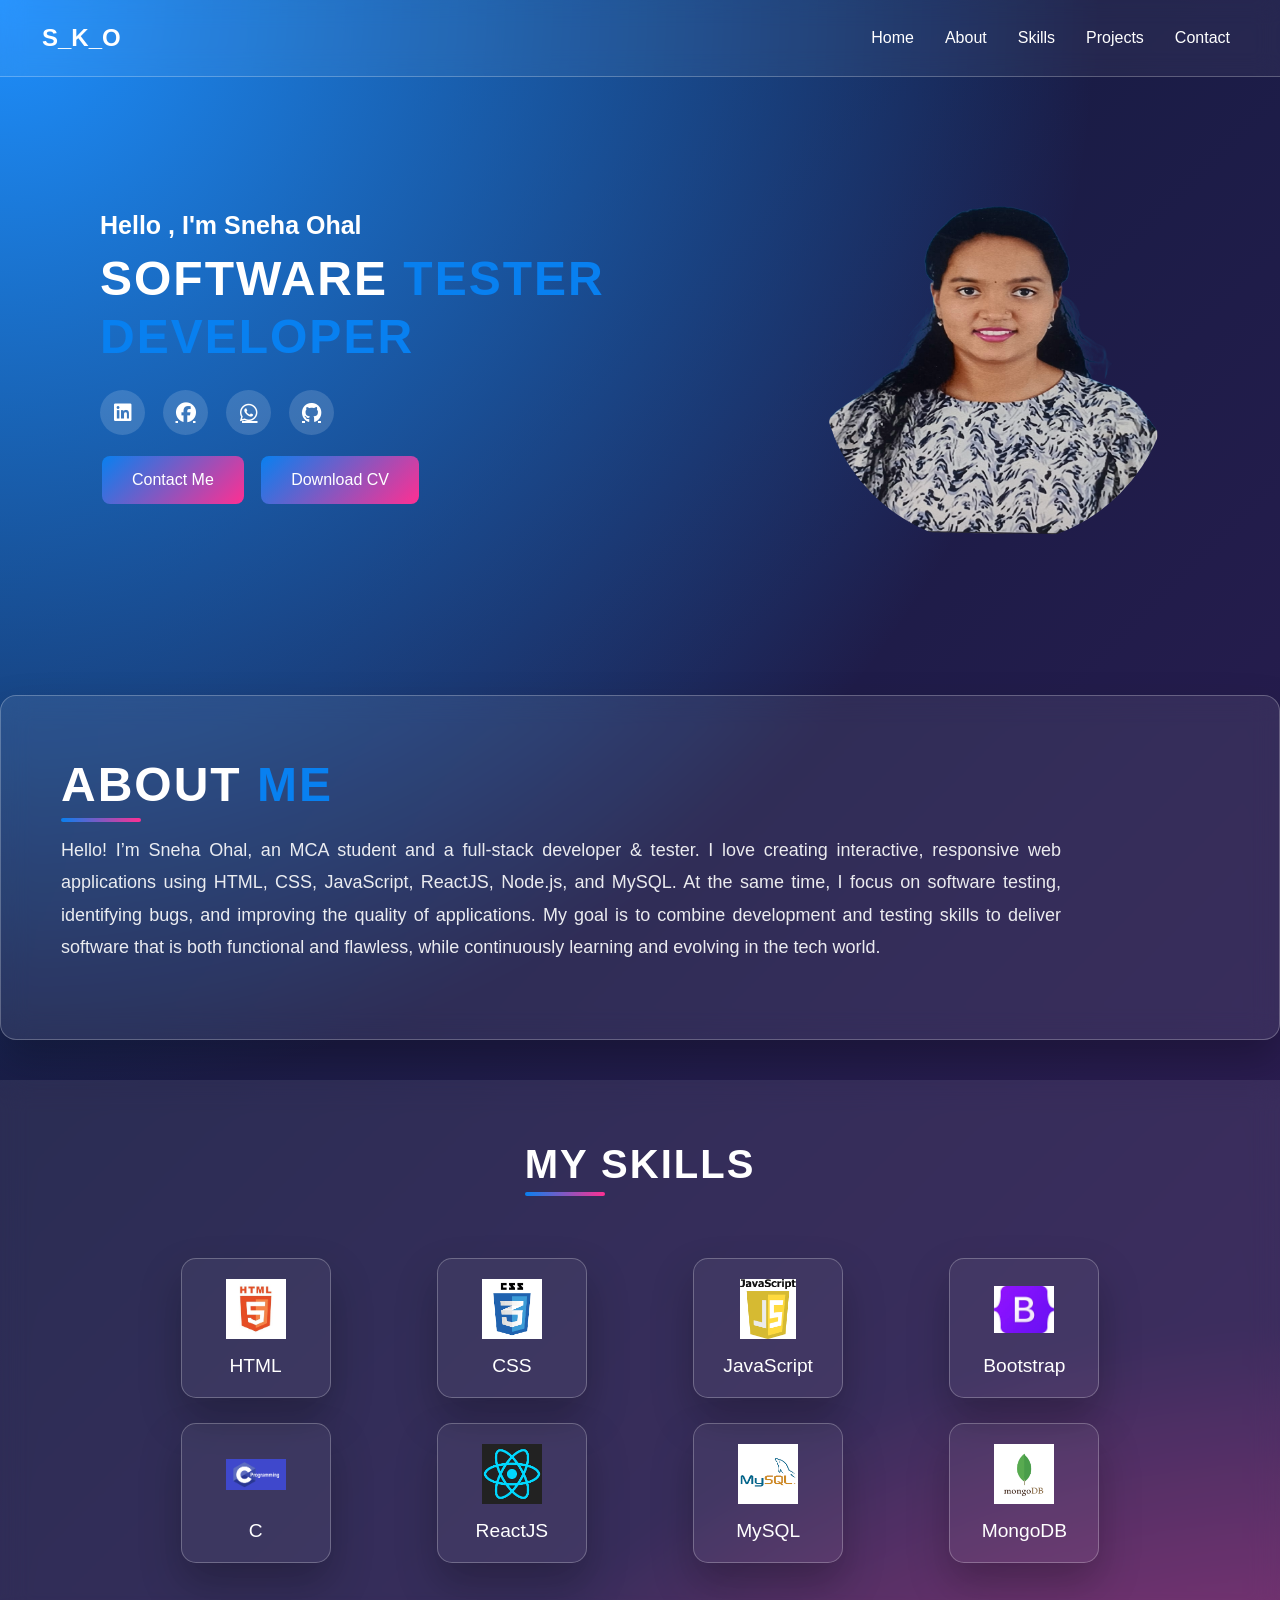
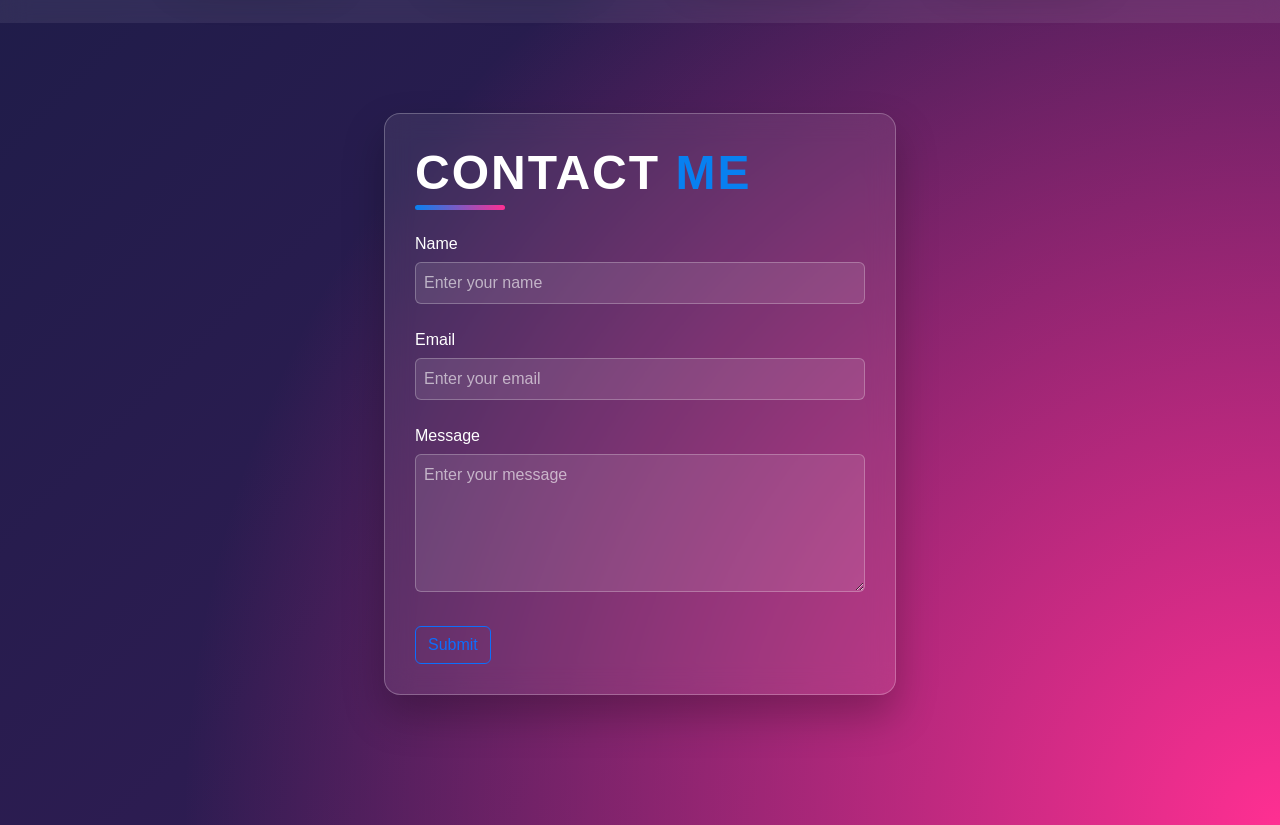
<file: index.html>
<!doctype html>
<html lang="en">
  <head>
    <meta charset="UTF-8" />
    <meta name="viewport" content="width=device-width, initial-scale=1.0" />
    <title>Sneha portfolio</title>

    <link
      href="https://cdn.jsdelivr.net/npm/bootstrap@5.3.8/dist/css/bootstrap.min.css"
      rel="stylesheet"
    />
    <script src="https://cdn.jsdelivr.net/npm/bootstrap@5.3.8/dist/js/bootstrap.bundle.min.js"></script>
    <link
      rel="stylesheet"
      href="https://cdnjs.cloudflare.com/ajax/libs/font-awesome/6.5.1/css/all.min.css"
    />

    <link rel="stylesheet" href="index.css" />
  </head>

  <body>
    <div class="maindiv">
      <section>
        <nav class="navbar navbar-expand-lg fixed-top">
          <div class="container-fluid">
            <a class="navbar-brand logo" href="#">S_K_O</a>
            <button
              class="navbar-toggler"
              type="button"
              data-bs-toggle="collapse"
              data-bs-target="#mynav"
            >
              <span class="navbar-toggler-icon"></span>
            </button>

            <div class="collapse navbar-collapse" id="mynav">
              <ul class="navbar-nav ms-auto">
                <li class="nav-item">
                  <a class="nav-link active" href="#home">Home</a>
                </li>
                <li class="nav-item">
                  <a class="nav-link" href="#about">About</a>
                </li>
                <li class="nav-item">
                  <a class="nav-link" href="#skills">Skills</a>
                </li>
                <li class="nav-item">
                  <a class="nav-link" href="#project">Projects</a>
                </li>
                <li class="nav-item">
                  <a class="nav-link" href="#contact">Contact</a>
                </li>
              </ul>
            </div>
          </div>
        </nav>
      </section>
      <!-- home section -->
      <section class="section2">
        <div class="home" id="home">
          <div class="home-text">
            <h1 class="text-white">Hello , I'm Sneha Ohal</h1>
            <!-- <h1 class="text-white">Sneha Ohal</h1> -->
            <h3>Software <span>Tester</span><br><span>Developer</span></h3>
            <!-- <p class="text-white">
                            Lorem ipsum dolor sit amet consectetur adipisicing elit.
                            Dicta
                            consequuntur magnam fuga asperiores iusto harum eveniet
                            odit at
                            recusandae, ut officiis accusantium temporibus atque,
                            dolore
                            blanditiis? Consequuntur quisquam rem earum.
                        </p> -->
            <div class="social-icons">
              <a href="https://www.linkedin.com/" target="_blank">
                <i class="fa-brands fa-linkedin"></i>
              </a>

              <a href="https://www.facebook.com/" target="_blank">
                <i class="fa-brands fa-facebook"></i>
              </a>

              <a href="https://wa.me/919876543210" target="_blank">
                <i class="fa-brands fa-whatsapp"></i>
              </a>

              <a href="https://github.com/" target="_blank">
                <i class="fa-brands fa-github"></i>
              </a>
            </div>

            <div class="imgdiv">
              <img src="./img/sneha.png" class="img" alt="Sneha" />
            </div>
            <div class="button-group">
              <a href="#contact" class="btn btn-outline-primary">Contact Me</a>
              <a href="./img/sne.pdf" class="btn btn-outline-primary" download
                >Download CV</a
              >
            </div>
          </div>
        </div>
      </section>
      <!-- section about -->
      <section class="About_section" id="about">
        <div class="about">
          <h2>ABOUT <span>ME</span></h2>
          <p>
            Hello! I’m Sneha Ohal, an MCA student and a full-stack developer &
            tester. I love creating interactive, responsive web applications
            using HTML, CSS, JavaScript, ReactJS, Node.js, and MySQL. At the
            same time, I focus on software testing, identifying bugs, and
            improving the quality of applications. My goal is to combine
            development and testing skills to deliver software that is both
            functional and flawless, while continuously learning and evolving in
            the tech world.
          </p>
        </div>
      </section>

      <!-- section skills -->

      <section class="skills" id="skills">
        <h2>My Skills</h2>
        <div class="card-skills">
          <div class="card-skill">
            <img src="./img/html1.png" alt="HTML" />
            <h3>HTML</h3>
          </div>
          <div class="card-skill">
            <img src="./img/css.png" alt="CSS" />
            <h3>CSS</h3>
          </div>
          <div class="card-skill">
            <img src="./img/js.png" alt="JavaScript" />
            <h3>JavaScript</h3>
          </div>
          <div class="card-skill">
            <img src="./img/bt.png" alt="Bootstrap" />
            <h3>Bootstrap</h3>
          </div>
          <div class="card-skill">
            <img src="./img/c.png" alt="C" />
            <h3>C</h3>
          </div>
          <div class="card-skill">
            <img src="./img/react.png" alt="ReactJS" />
            <h3>ReactJS</h3>
          </div>
          <div class="card-skill">
            <img src="./img/my.png" alt="MySQL" />
            <h3>MySQL</h3>
          </div>
          <div class="card-skill">
            <img src="./img/MB.png" alt="MongoDB" />
            <h3>MongoDB</h3>
          </div>
        </div>
      </section>

      <!-- section contact -->
      <section class="contact" id="contact">
        <h2>Contact <span>Me</span></h2>

        <form action="#" class="form">
          <div class="mb-4">
            <label class="form-label" for="name">Name</label>
            <input
              type="text"
              id="name"
              class="form-control"
              placeholder="Enter your name"
            />
          </div>

          <div class="mb-4">
            <label class="form-label" for="email">Email</label>
            <input
              type="email"
              id="email"
              class="form-control"
              placeholder="Enter your email"
            />
          </div>

          <div class="mb-4">
            <label class="form-label" for="message">Message</label>
            <textarea
              id="message"
              class="form-control"
              rows="5"
              placeholder="Enter your message"
            ></textarea>
          </div>

          <button type="submit" class="btn btn-outline-primary">Submit</button>
        </form>
      </section>
      <section></section>
    </div>
  </body>
</html>
</file>
<file: index.css>
* {
  margin: 0;
  padding: 0;
  box-sizing: border-box;
  font-family: Arial, sans-serif;
}

body {
  min-height: 100vh;
}

.maindiv {
  min-height: 100vh;
  background:
    radial-gradient(circle at top left, #1e90ff, transparent 40%),
    radial-gradient(circle at bottom right, #ff2f92, transparent 40%),
    linear-gradient(135deg, #0b1c3d, #3b1c5a);
}

.navbar {
  backdrop-filter: blur(12px);
  -webkit-backdrop-filter: blur(12px);
  border-bottom: 1px solid rgba(255, 255, 255, 0.25);
  padding: 15px 30px;
  background-color: rgba(255, 255, 255, 0.05) !important;
}

.navbar-brand {
  margin-right: auto;
  font-weight: bold;
  font-size: 24px;
  color: white !important;
}

.navbar-nav {
  margin-left: auto;
}

.nav-link {
  color: white !important;
  margin-left: 15px;
}

.section2 {
  margin-right: 50px;
  margin-left: 50px;
  margin-bottom: 50px;
  display: grid;
}

section {
  padding-top: 80px;
}

section#home {
  padding-top: 150px;
}

.home {
  color: white;
  padding: 50px;
}

.home {
  font-size: 48px;
  margin-bottom: 20px;
}

h1 {
  font-size: 25px;
  margin-bottom: 10px;
  font-style: bold;
  font-weight: 600;
}

.home h3 {
  animation: textSlide 4s ease-in-out infinite;
}

@keyframes textSlide {
  0% {
    opacity: 0;
    transform: translateY(20px);
  }

  30% {
    opacity: 1;
    transform: translateY(0);
  }

  70% {
    opacity: 1;
    transform: translateY(0);
  }

  100% {
    opacity: 0;
    transform: translateY(-20px);
  }
}

.home p {
  font-size: 18px;
  text-align: justify;
  max-width: 600px;
}

.img {
  height: 350px;
  width: 350px;
  border-radius: 50%;
  float: right;
  margin-top: -240px;
  margin-right: 9px;
  /* border: 1px solid #0880f0f1; */
}

a:hover {
  color: #0880f0f1 !important;
  text-decoration: none;
}

/* About section */
.About_section {
  color: white;
  padding: 60px;
  width: 100%;
  margin: 80px auto 40px;
  border-radius: 16px;
  background: rgba(255, 255, 255, 0.08);
  backdrop-filter: blur(14px);
  -webkit-backdrop-filter: blur(14px);
  border: 1px solid rgba(255, 255, 255, 0.25);
  box-shadow: 0 20px 40px rgba(0, 0, 0, 0.25);
  transition:
    transform 0.4s ease,
    box-shadow 0.4s ease;
}

.About_section:hover {
  transform: translateY(-8px);
  box-shadow: 0 30px 60px rgba(0, 0, 0, 0.35);
}

.about h2 span {
  color: #0880f0;
}

.about p {
  font-size: 18px;
  line-height: 1.8;
  max-width: 1000px;
  text-align: justify;
  color: rgba(255, 255, 255, 0.9);
}

.about h2,
.home h3,
.skills h2 {
  font-size: 48px;
  font-weight: 800;
  letter-spacing: 2px;
  margin-bottom: 20px;
  position: relative;
  color: white;
  /* 👈 MAIN COLOR WHITE */
  text-transform: uppercase;
}

.home h3 span {
  color: #0880f0;
}

.about h2::after,
/* .home h3::after, */
.skills h2::after {
  content: "";
  position: absolute;
  left: 0;
  bottom: -8px;
  width: 80px;
  height: 4px;
  background: linear-gradient(90deg, #0880f0, #ff2f92);
  border-radius: 4px;
}

.about_section {
  margin-right: 50px;
  margin-left: 50px;
  margin-bottom: 100px;
  display: grid;
}

/* Contact Section */
.contact {
  color: white;
  padding: 30px;
  width: 40%;
  margin: 90px auto 50px;
  border-radius: 16px;
  background: rgba(255, 255, 255, 0.08);
  backdrop-filter: blur(14px);
  -webkit-backdrop-filter: blur(14px);
  border: 1px solid rgba(255, 255, 255, 0.25);
  box-shadow: 0 20px 40px rgba(0, 0, 0, 0.25);
}

.contact h2 {
  font-size: 48px;
  font-weight: 800;
  letter-spacing: 2px;
  margin-bottom: 30px;
  position: relative;
  text-transform: uppercase;
}

.contact h2 span {
  color: #0880f0;
}

.contact h2::after {
  content: "";
  position: absolute;
  left: 0;
  bottom: -8px;
  width: 90px;
  height: 5px;
  background: linear-gradient(90deg, #0880f0, #ff2f92);
  border-radius: 4px;
}

/* Form inputs */
.form-label {
  display: block;
  margin-bottom: 6px;
}

.form-control {
  width: 100%;
  padding: 8px;
  background: rgba(255, 255, 255, 0.1);
  border: 1px solid rgba(255, 255, 255, 0.25);
  color: white;
  border-radius: 6px;
}

.form-control::placeholder {
  color: rgba(255, 255, 255, 0.6);
}

input.form-control,
textarea.form-control {
  margin-bottom: 15px;
  background-color: rgba(255, 255, 255, 0.1);
}

.btn {
  margin-top: 10px;
}

.social-icons {
  margin-top: 25px;
  display: flex;
  gap: 18px;
}

.social-icons a {
  width: 45px;
  height: 45px;
  border-radius: 50%;
  background: rgba(255, 255, 255, 0.15);
  display: flex;
  align-items: center;
  justify-content: center;
  color: white;
  font-size: 20px;
  transition: all 0.3s ease;
}

.social-icons a:hover {
  background: linear-gradient(140deg, #0d75ff, #1ce2ff);
  transform: translateY(-4px) scale(1.08);
  color: #fff;
  box-shadow: 0 8px 20px rgba(0, 0, 0, 0.25);
}

.social-icons a:hover i {
  filter: brightness(1.3) drop-shadow(0 0 3px rgba(255, 255, 255, 0.7));
}

/* skills section */
.skills {
  padding: 60px 20px;
  background: rgba(255, 255, 255, 0.08);
  backdrop-filter: blur(14px);
  color: #fff;
  text-align: center;
  display: flex;
  flex-direction: column;
  align-items: center;
  gap: 30px;
}

.card-skills {
  display: flex;
  flex-wrap: wrap;
  justify-content: center;
  gap: 25px;
  max-width: 1000px;
}

.skills h2 {
  font-size: 2.5rem;
  margin-bottom: 40px;
  color: white;
  text-align: center;
  font-family: "Arial", sans-serif;
}

.card-skills {
  display: grid;
  grid-template-columns: repeat(4, minmax(160px, 1fr));
  gap: 25px;
  justify-items: center;
  width: min(100%, 1000px);
  margin: 0 auto;
}

.card-skill {
  background: rgba(255, 255, 255, 0.05);
  /* semi-transparent card */
  border: 1px solid rgba(255, 255, 255, 0.25);
  box-shadow: 0 20px 40px rgba(0, 0, 0, 0.25);
  border-radius: 15px;
  padding: 20px;
  width: 150px;
  transition:
    transform 0.3s ease,
    box-shadow 0.3s ease;
  text-align: center;
}

.card-skill:hover {
  transform: translateY(-10px);
  box-shadow: 0 30px 60px rgba(0, 0, 0, 0.35);
}

.card-skill img {
  width: 60px;
  height: 60px;
  object-fit: contain;
  margin-bottom: 15px;
  transition: transform 0.3s ease;
}

.card-skill:hover img {
  transform: scale(1.2);
}

.card-skill h3 {
  font-size: 1.2rem;
  margin: 0;
  color: #ffffff;
  font-family: "Arial", sans-serif;
}

@media (max-width: 1200px) {
  .section2,
  .About_section,
  .skills,
  .contact {
    padding: 40px 30px;
  }

  .home {
    font-size: 1.2rem;
  }
}

@media (max-width: 1024px) {
  .card-skills {
    grid-template-columns: repeat(3, minmax(140px, 1fr));
  }

  .About_section,
  .contact {
    width: 90%;
    margin: 60px auto;
    padding: 40px;
  }
}

@media (max-width: 768px) {
  .section2 {
    margin-right: 10px;
    margin-left: 10px;
  }

  .home {
    text-align: center;
    padding: 30px 15px;
    font-size: 1rem;
  }

  .img {
    float: none;
    margin: 20px auto 0;
    display: block;
    width: 220px;
    height: 220px;
  }

  .About_section,
  .skills,
  .contact {
    width: 95%;
    margin: 40px auto;
    padding: 30px;
  }

  .card-skills {
    grid-template-columns: repeat(2, minmax(140px, 1fr));
  }

  .card-skill {
    width: auto;
    padding: 15px;
  }

  .card-skill img {
    width: 50px;
    height: 50px;
  }

  .navbar {
    padding: 10px 15px;
  }

  .nav-link {
    margin-left: 8px;
    font-size: 0.95rem;
  }

  .navbar {
    position: relative;
    width: 100%;
  }

  .section2,
  .About_section,
  .skills,
  .contact {
    margin-top: 20px;
  }
}

@media (max-width: 480px) {
  .card-skills {
    grid-template-columns: repeat(2, minmax(120px, 1fr));
  }

  .home h1,
  .about h2,
  .skills h2,
  .contact h2 {
    font-size: 1.3rem;
  }

  .contact,
  .About_section,
  .skills {
    padding: 24px 16px;
  }

  .social-icons {
    justify-content: center;
    gap: 12px;
  }

  .button-group {
    flex-direction: row;
    flex-wrap: nowrap;
    gap: 8px;
    justify-content: center;
    overflow-x: auto;
    width: 100%;
    margin-top: 15px;
  }

  .button-group .btn {
    min-width: 110px;
    padding: 8px 14px;
    font-size: 0.85rem;
    white-space: nowrap;
  }
  /* Buttons */
  
  /* Responsive adjustments */
  @media (max-width: 768px) {
    .button-group {
      gap: 15px;
    }

    .button-group .btn {
      padding: 10px 25px;
      font-size: 0.9rem;
    }
  }

  @media (max-width: 480px) {
    .button-group {
      flex-direction: column; /* stack buttons vertically on small screens */
      gap: 12px;
    }

    .button-group .btn {
      width: 100%;
      text-align: center;
    }
  }
}
.button-group .btn {
    position: relative;
    display: inline-block;
    padding: 12px 30px;
    font-size: 1rem;
    font-family: "Arial", sans-serif;
    font-weight: 500;
    text-decoration: none;
    color: #fff; /* initial text color */
    border: 2px solid transparent;
    border-radius: 10px;
    background: linear-gradient(135deg, #0880f0, #ff2f92);
    background-clip: padding-box;
    transition: all 0.4s ease;
    overflow: hidden;
}

/* Hover effect: maintain gradient + glow + text contrast */
.button-group .btn:hover {
    color: #fff; /* keep text white for contrast */
    background: linear-gradient(135deg, #0d75ff, #ff2f92); /* slightly brighter gradient */
    box-shadow:
        0 8px 20px rgba(8, 128, 240, 0.5),
        0 8px 20px rgba(255, 47, 146, 0.5),
        0 0 15px rgba(8, 128, 240, 0.5),
        0 0 15px rgba(255, 47, 146, 0.5); /* glow effect */
    transform: translateY(-3px);
}

/* Optional animated border glow on hover */
.button-group .btn::before {
    content: "";
    position: absolute;
    top: -2px;
    left: -2px;
    width: calc(100% + 4px);
    height: calc(100% + 4px);
    background: linear-gradient(135deg, #0880f0, #ff2f92);
    border-radius: 10px;
    z-index: -1;
    opacity: 0;
    transition: opacity 0.4s ease;
}

.button-group .btn:hover::before {
    opacity: 1;
}
</file>
